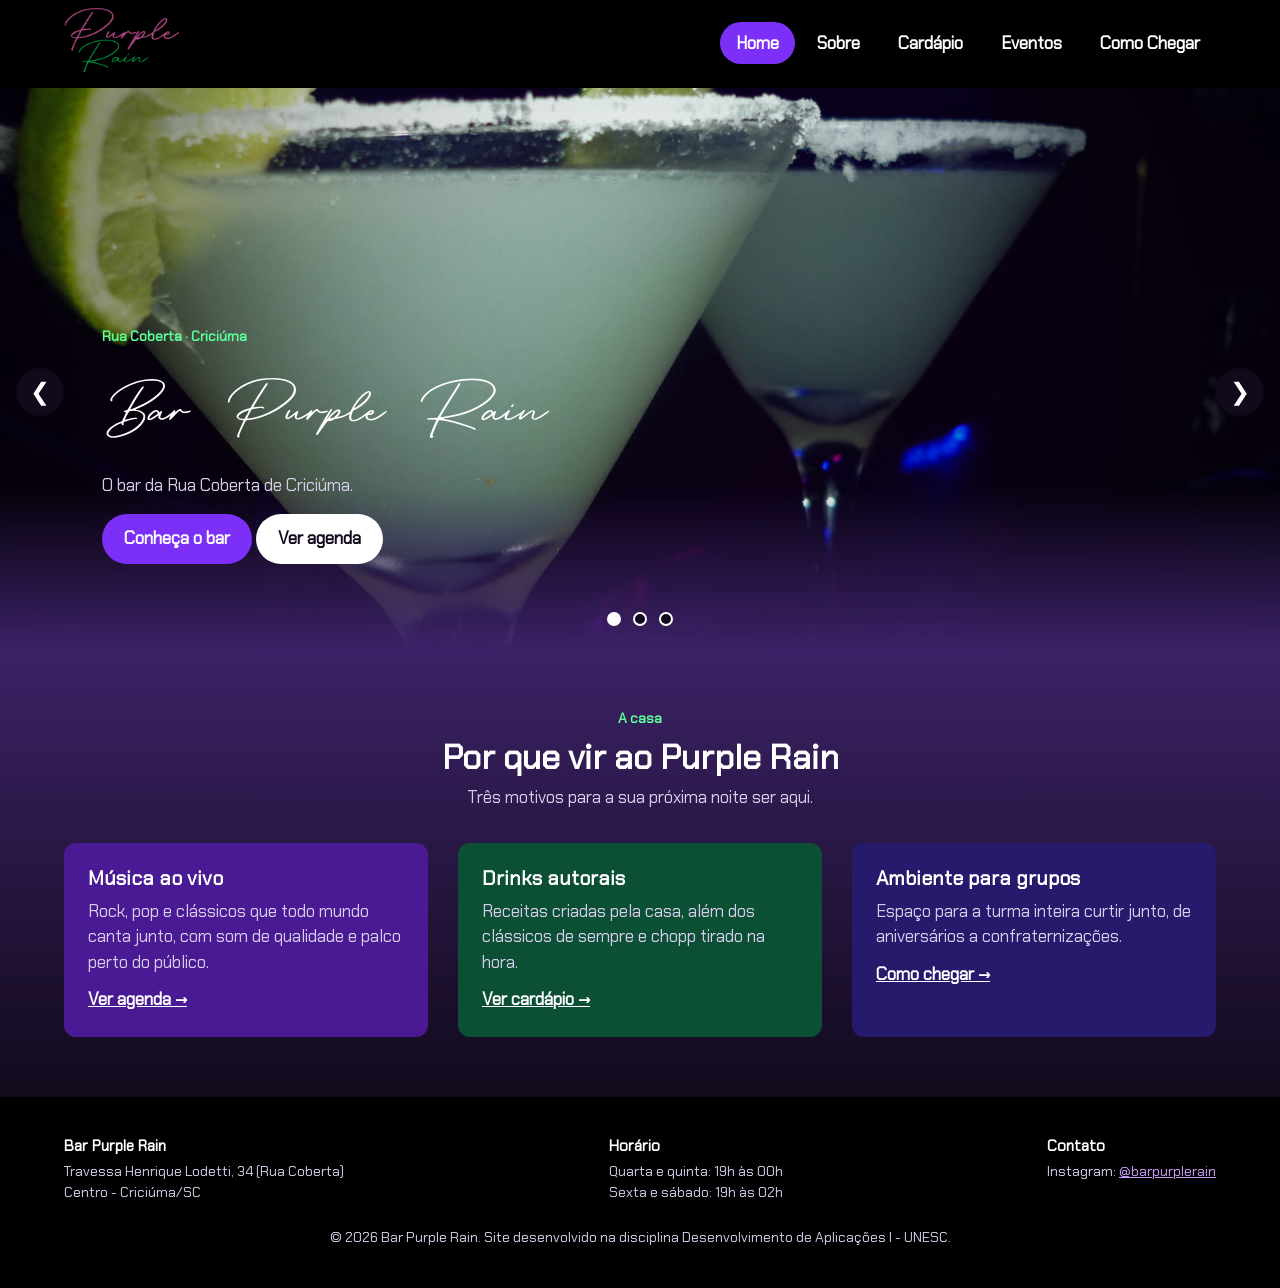
<file: index.html>
<!DOCTYPE html>
<html lang="pt-br">
<head>
    <!-- Metas -->
    <meta charset="UTF-8">
    <meta name="viewport" content="width=device-width, initial-scale=1.0">
    <meta name="description" content="Bar Purple Rain, o bar da Rua Coberta de Criciúma: música ao vivo, drinks autorais, chopp gelado e petiscos para curtir com os amigos.">
    <meta name="keywords" content="Bar Purple Rain, bar, pub, Rua Coberta, Criciúma, música ao vivo, drinks, chopp, petiscos">
    <meta name="author" content="Rafael Bauer Giroleti & Weslley Donmingos">
    <meta name="robots" content="index, follow">

    <title>Home | Bar Purple Rain</title>

    <!-- Favicon -->
    <link rel="icon" href="img/favicon/favicon.ico">
    <link rel="stylesheet" href="css/estilo.css">
</head>
<body>

    <!-- Cabeçalho e Menu -->
    <header class="cabecalho">
        <a href="index.html" class="logo">
            <img src="img/logo.png" alt="Bar Purple Rain">
        </a>
        <nav class="menu">
            <ul>
                <li><a href="index.html" class="atual">Home</a></li>
                <li><a href="sobre.html">Sobre</a></li>
                <li><a href="cardapio.html">Cardápio</a></li>
                <li><a href="eventos.html">Eventos</a></li>
                <li><a href="como-chegar.html">Como Chegar</a></li>
            </ul>
        </nav>
    </header>

    <main>
        <!-- Carrossel -->
        <section class="carrossel" aria-label="Destaques do bar">

            <!-- Slide 1 -->
            <figure class="slide" id="slide1">
                <video src="img/video-bar.mp4" poster="img/foto-drinks.jpg" autoplay muted loop playsinline></video>
                <figcaption class="legenda">
                    <p class="sobretitulo">Rua Coberta · Criciúma</p>
                    <h1>Bar Purple Rain</h1>
                    <p>O bar da Rua Coberta de Criciúma.</p>
                    <a href="sobre.html" class="botao">Conheça o bar</a>
                    <a href="eventos.html" class="botao claro">Ver agenda</a>
                </figcaption>
            </figure>

            <!-- Slide 2 -->
            <figure class="slide" id="slide2">
                <img src="img/foto-parede-neon.jpg" alt="Cliente brindando em frente à parede de neon e assinaturas do bar">
                <figcaption class="legenda">
                    <p class="sobretitulo">Toda semana</p>
                    <h2>Música ao vivo</h2>
                    <p>Bandas e artistas da região no palco toda semana.</p>
                    <a href="eventos.html" class="botao">Ver agenda</a>
                </figcaption>
            </figure>

            <!-- Slide 3 -->
            <figure class="slide" id="slide3">
                <img src="img/foto-drinks.jpg" alt="Dois drinks com limão e borda de sal">
                <figcaption class="legenda">
                    <p class="sobretitulo">Da casa</p>
                    <h2>Drinks e petiscos</h2>
                    <p>Carta de drinks autorais, chopp gelado e porções para dividir.</p>
                    <a href="cardapio.html" class="botao">Ver cardápio</a>
                </figcaption>
            </figure>

            <!-- Setas Carrossel -->
            <button class="seta anterior" id="btnVoltar" aria-label="Slide anterior">&#10094;</button>
            <button class="seta proximo" id="btnAvancar" aria-label="Próximo slide">&#10095;</button>

            <!-- Bolinhas Carrossel -->
            <nav class="indicadores">
                <button class="bolinha ativo" id="bolinha1" aria-label="Ir para o slide 1"></button>
                <button class="bolinha" id="bolinha2" aria-label="Ir para o slide 2"></button>
                <button class="bolinha" id="bolinha3" aria-label="Ir para o slide 3"></button>
            </nav>
        </section>

        <!-- Cartões Home -->
        <section class="secao degrade">
            <p class="sobretitulo centro">A casa</p>
            <h2 class="titulo-secao">Por que vir ao Purple Rain</h2>
            <p class="subtitulo-secao">Três motivos para a sua próxima noite ser aqui.</p>

            <section class="cartoes">
                <article class="cartao roxo">
                    <h3>Música ao vivo</h3>
                    <p>Rock, pop e clássicos que todo mundo canta junto, com som de qualidade e palco perto do público.</p>
                    <a href="eventos.html" class="link-seta">Ver agenda &rarr;</a>
                </article>
                <article class="cartao verde">
                    <h3>Drinks autorais</h3>
                    <p>Receitas criadas pela casa, além dos clássicos de sempre e chopp tirado na hora.</p>
                    <a href="cardapio.html" class="link-seta">Ver cardápio &rarr;</a>
                </article>
                <article class="cartao azul">
                    <h3>Ambiente para grupos</h3>
                    <p>Espaço para a turma inteira curtir junto, de aniversários a confraternizações.</p>
                    <a href="como-chegar.html" class="link-seta">Como chegar &rarr;</a>
                </article>
            </section>
        </section>

    </main>

    <!-- Rodapé -->
    <footer class="rodape">
        <section>
            <h3>Bar Purple Rain</h3>
            <p>Travessa Henrique Lodetti, 34 (Rua Coberta)<br>Centro - Criciúma/SC</p>
        </section>
        <section>
            <h3>Horário</h3>

            <p>Quarta e quinta: 19h às 00h<br>Sexta e sábado: 19h às 02h</p>
        </section>
        <section>
            <h3>Contato</h3>
            <p>Instagram: <a href="https://www.instagram.com/barpurplerain/" target="_blank">@barpurplerain</a></p>
        </section>
        <p class="copy">&copy; 2026 Bar Purple Rain. Site desenvolvido na disciplina Desenvolvimento de Aplicações I - UNESC.</p>
    </footer>

    <!-- JavaScript -->
    <script src="js/carrossel.js"></script>

</body>
</html>
</file>
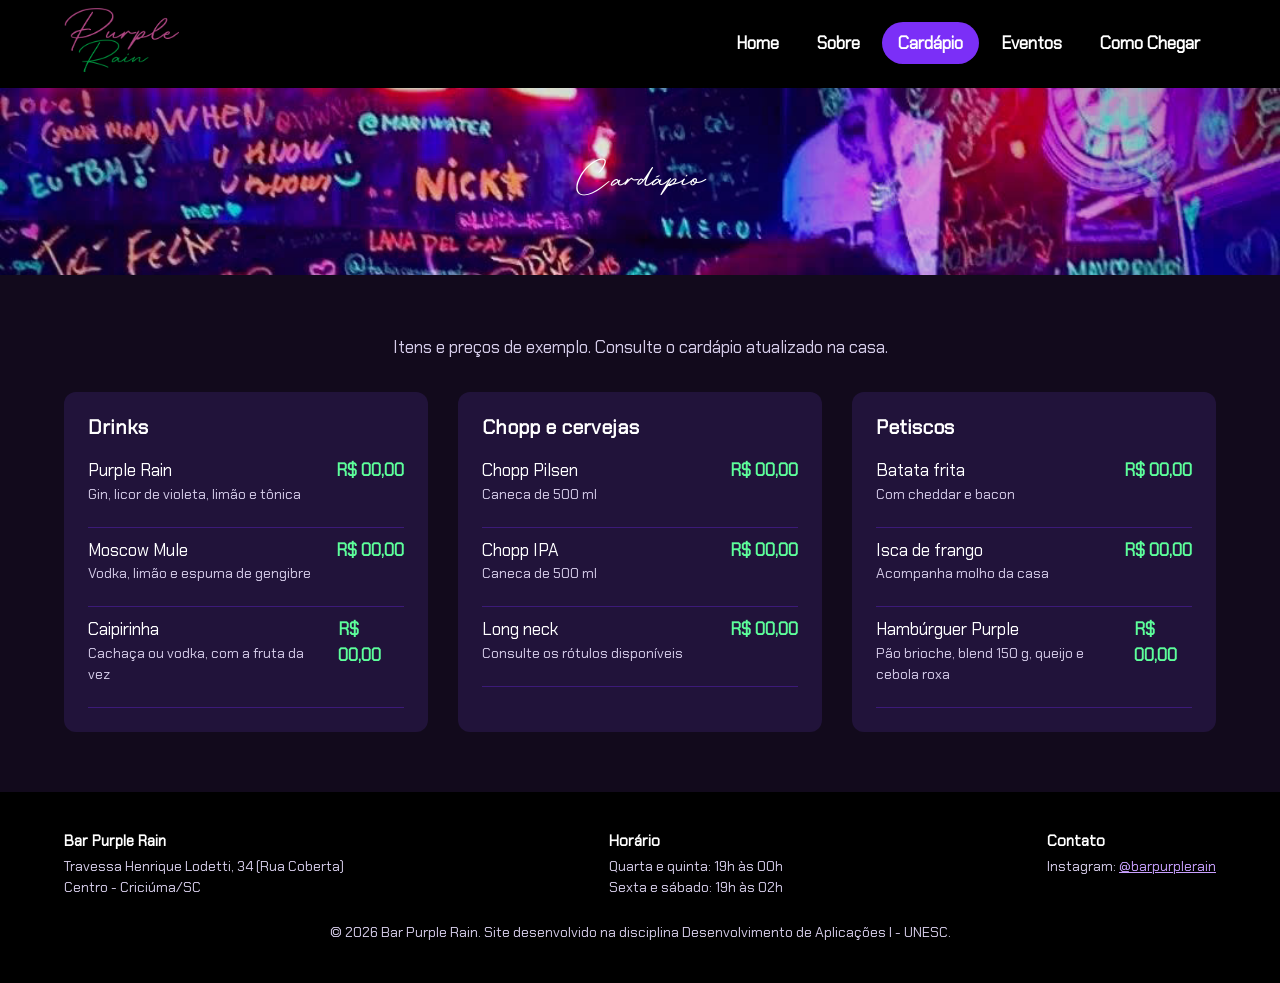
<file: cardapio.html>
<!DOCTYPE html>
<html lang="pt-br">
<head>
    <!-- Metas -->
    <meta charset="UTF-8">
    <meta name="viewport" content="width=device-width, initial-scale=1.0">
    <meta name="description" content="Cardápio do Bar Purple Rain: drinks autorais, chopp, cervejas, petiscos e hambúrgueres.">
    <meta name="keywords" content="Bar Purple Rain, bar, pub, Rua Coberta, Criciúma, música ao vivo, drinks, chopp, petiscos">
    <meta name="author" content="Rafael Bauer Giroleti & Weslley Donmingos">
    <meta name="robots" content="index, follow">

    <title>Cardápio | Bar Purple Rain</title>

    <!-- Favicon -->
    <link rel="icon" href="img/favicon/favicon.ico">
    <link rel="stylesheet" href="css/estilo.css">
</head>
<body>

    <!-- Cabeçalho e Menu -->
    <header class="cabecalho">
        <a href="index.html" class="logo">
            <img src="img/logo.png" alt="Bar Purple Rain">
        </a>
        <nav class="menu">
            <ul>
                <li><a href="index.html">Home</a></li>
                <li><a href="sobre.html">Sobre</a></li>
                <li><a href="cardapio.html" class="atual">Cardápio</a></li>
                <li><a href="eventos.html">Eventos</a></li>
                <li><a href="como-chegar.html">Como Chegar</a></li>
            </ul>
        </nav>
    </header>

    <main>
        <!-- Banner -->
        <section class="banner-pagina">
            <h1>Cardápio</h1>
        </section>

        <!-- Cardápio -->
        <section class="secao">
            <p class="subtitulo-secao">Itens e preços de exemplo. Consulte o cardápio atualizado na casa.</p>

            <section class="cartoes">
                <article class="cartao">
                    <h3>Drinks</h3>
                    <ul class="lista-cardapio">
                        <li class="item-cardapio">
                            <p>Purple Rain <span>Gin, licor de violeta, limão e tônica</span></p>
                            <strong class="preco">R$ 00,00</strong>
                        </li>
                        <li class="item-cardapio">
                            <p>Moscow Mule <span>Vodka, limão e espuma de gengibre</span></p>
                            <strong class="preco">R$ 00,00</strong>
                        </li>
                        <li class="item-cardapio">
                            <p>Caipirinha <span>Cachaça ou vodka, com a fruta da vez</span></p>
                            <strong class="preco">R$ 00,00</strong>
                        </li>
                    </ul>
                </article>

                <article class="cartao">
                    <h3>Chopp e cervejas</h3>
                    <ul class="lista-cardapio">
                        <li class="item-cardapio">
                            <p>Chopp Pilsen <span>Caneca de 500 ml</span></p>
                            <strong class="preco">R$ 00,00</strong>
                        </li>
                        <li class="item-cardapio">
                            <p>Chopp IPA <span>Caneca de 500 ml</span></p>
                            <strong class="preco">R$ 00,00</strong>
                        </li>
                        <li class="item-cardapio">
                            <p>Long neck <span>Consulte os rótulos disponíveis</span></p>
                            <strong class="preco">R$ 00,00</strong>
                        </li>
                    </ul>
                </article>

                <article class="cartao">
                    <h3>Petiscos</h3>
                    <ul class="lista-cardapio">
                        <li class="item-cardapio">
                            <p>Batata frita <span>Com cheddar e bacon</span></p>
                            <strong class="preco">R$ 00,00</strong>
                        </li>
                        <li class="item-cardapio">
                            <p>Isca de frango <span>Acompanha molho da casa</span></p>
                            <strong class="preco">R$ 00,00</strong>
                        </li>
                        <li class="item-cardapio">
                            <p>Hambúrguer Purple <span>Pão brioche, blend 150 g, queijo e cebola roxa</span></p>
                            <strong class="preco">R$ 00,00</strong>
                        </li>
                    </ul>
                </article>
            </section>
        </section>
    </main>

    <!-- Rodapé -->
    <footer class="rodape">
        <section>
            <h3>Bar Purple Rain</h3>
            <p>Travessa Henrique Lodetti, 34 (Rua Coberta)<br>Centro - Criciúma/SC</p>
        </section>
        <section>
            <h3>Horário</h3>

            <p>Quarta e quinta: 19h às 00h<br>Sexta e sábado: 19h às 02h</p>
        </section>
        <section>
            <h3>Contato</h3>
            <p>Instagram: <a href="https://www.instagram.com/barpurplerain/" target="_blank">@barpurplerain</a></p>
        </section>
        <p class="copy">&copy; 2026 Bar Purple Rain. Site desenvolvido na disciplina Desenvolvimento de Aplicações I - UNESC.</p>
    </footer>

</body>
</html>
</file>
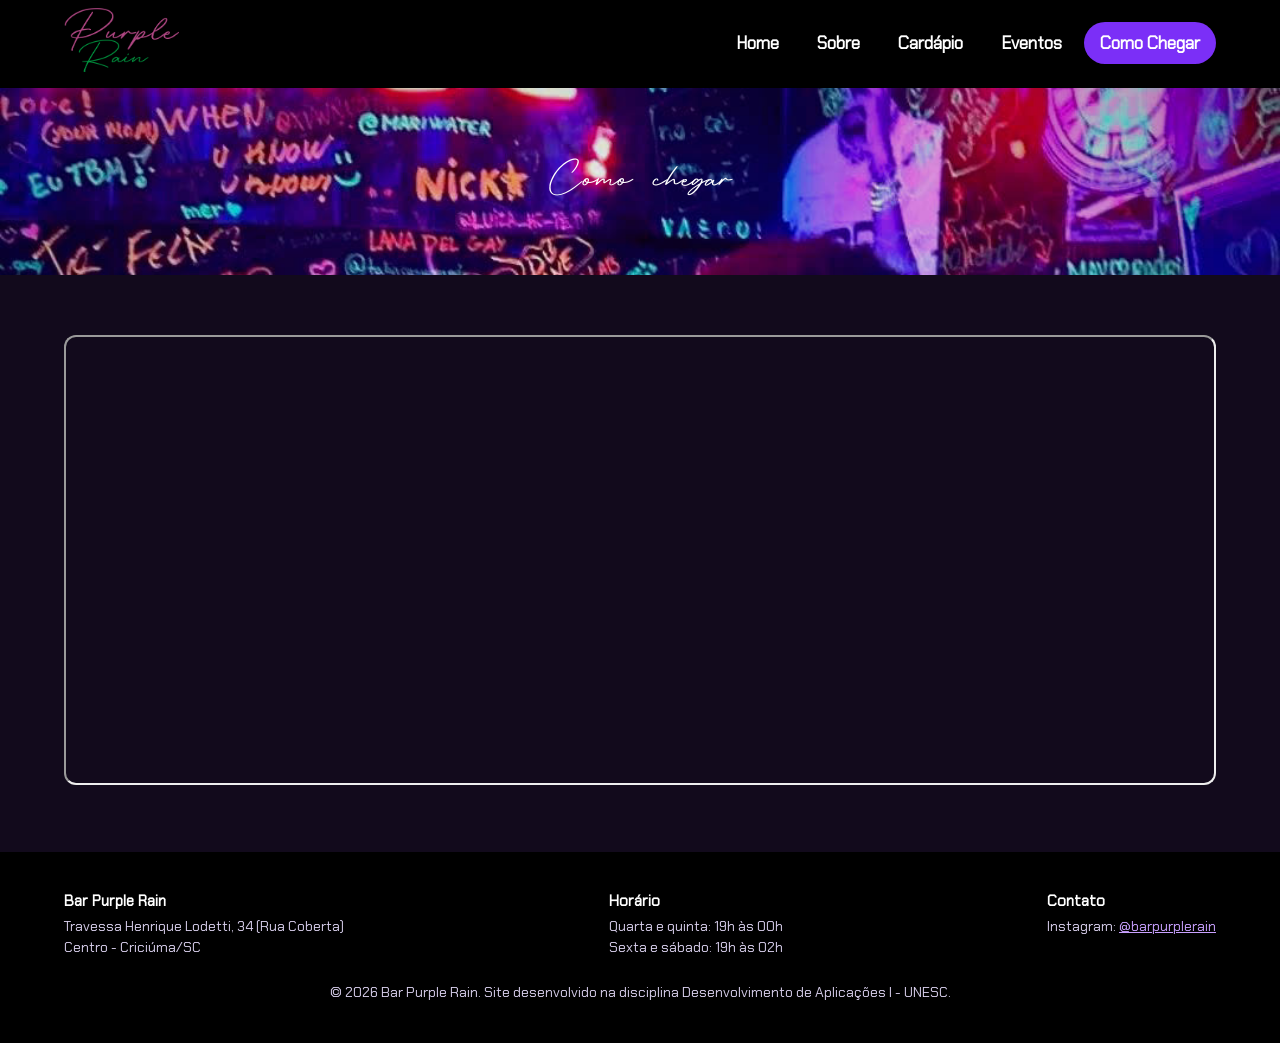
<file: como-chegar.html>
<!DOCTYPE html>
<html lang="pt-br">
<head>
    <!-- Metas -->
    <meta charset="UTF-8">
    <meta name="viewport" content="width=device-width, initial-scale=1.0">
    <meta name="description" content="Como chegar ao Bar Purple Rain: mapa com o endereço na Rua Coberta, Centro de Criciúma.">
    <meta name="keywords" content="Bar Purple Rain, bar, pub, Rua Coberta, Criciúma, música ao vivo, drinks, chopp, petiscos">
    <meta name="author" content="Rafael Bauer Giroleti & Weslley Donmingos">
    <meta name="robots" content="index, follow">

    <title>Como Chegar | Bar Purple Rain</title>

    <!-- Favicon -->
    <link rel="icon" href="img/favicon/favicon.ico">
    <link rel="stylesheet" href="css/estilo.css">
</head>
<body>

    <!-- Cabeçalho e Menu -->
    <header class="cabecalho">
        <a href="index.html" class="logo">
            <img src="img/logo.png" alt="Bar Purple Rain">
        </a>
        <nav class="menu">
            <ul>
                <li><a href="index.html">Home</a></li>
                <li><a href="sobre.html">Sobre</a></li>
                <li><a href="cardapio.html">Cardápio</a></li>
                <li><a href="eventos.html">Eventos</a></li>
                <li><a href="como-chegar.html" class="atual">Como Chegar</a></li>
            </ul>
        </nav>
    </header>

    <main>
        <!-- Banner -->
        <section class="banner-pagina">
            <h1>Como chegar</h1>
        </section>

        <!-- Mapa -->
        <section class="secao">
            <a href="https://www.google.com/maps/search/?api=1&query=Travessa+Henrique+Lodetti+34+Centro+Criciuma+SC" target="_blank" class="mapa">
                <iframe src="https://maps.google.com/maps?q=Travessa+Henrique+Lodetti+34+Centro+Criciuma+SC&z=17&output=embed" title="Mapa com a localização do Bar Purple Rain" loading="lazy"></iframe>
            </a>
        </section>
    </main>

    <!-- Rodapé -->
    <footer class="rodape">
        <section>
            <h3>Bar Purple Rain</h3>
            <p>Travessa Henrique Lodetti, 34 (Rua Coberta)<br>Centro - Criciúma/SC</p>
        </section>
        <section>
            <h3>Horário</h3>

            <p>Quarta e quinta: 19h às 00h<br>Sexta e sábado: 19h às 02h</p>
        </section>
        <section>
            <h3>Contato</h3>
            <p>Instagram: <a href="https://www.instagram.com/barpurplerain/" target="_blank">@barpurplerain</a></p>
        </section>
        <p class="copy">&copy; 2026 Bar Purple Rain. Site desenvolvido na disciplina Desenvolvimento de Aplicações I - UNESC.</p>
    </footer>

</body>
</html>
</file>
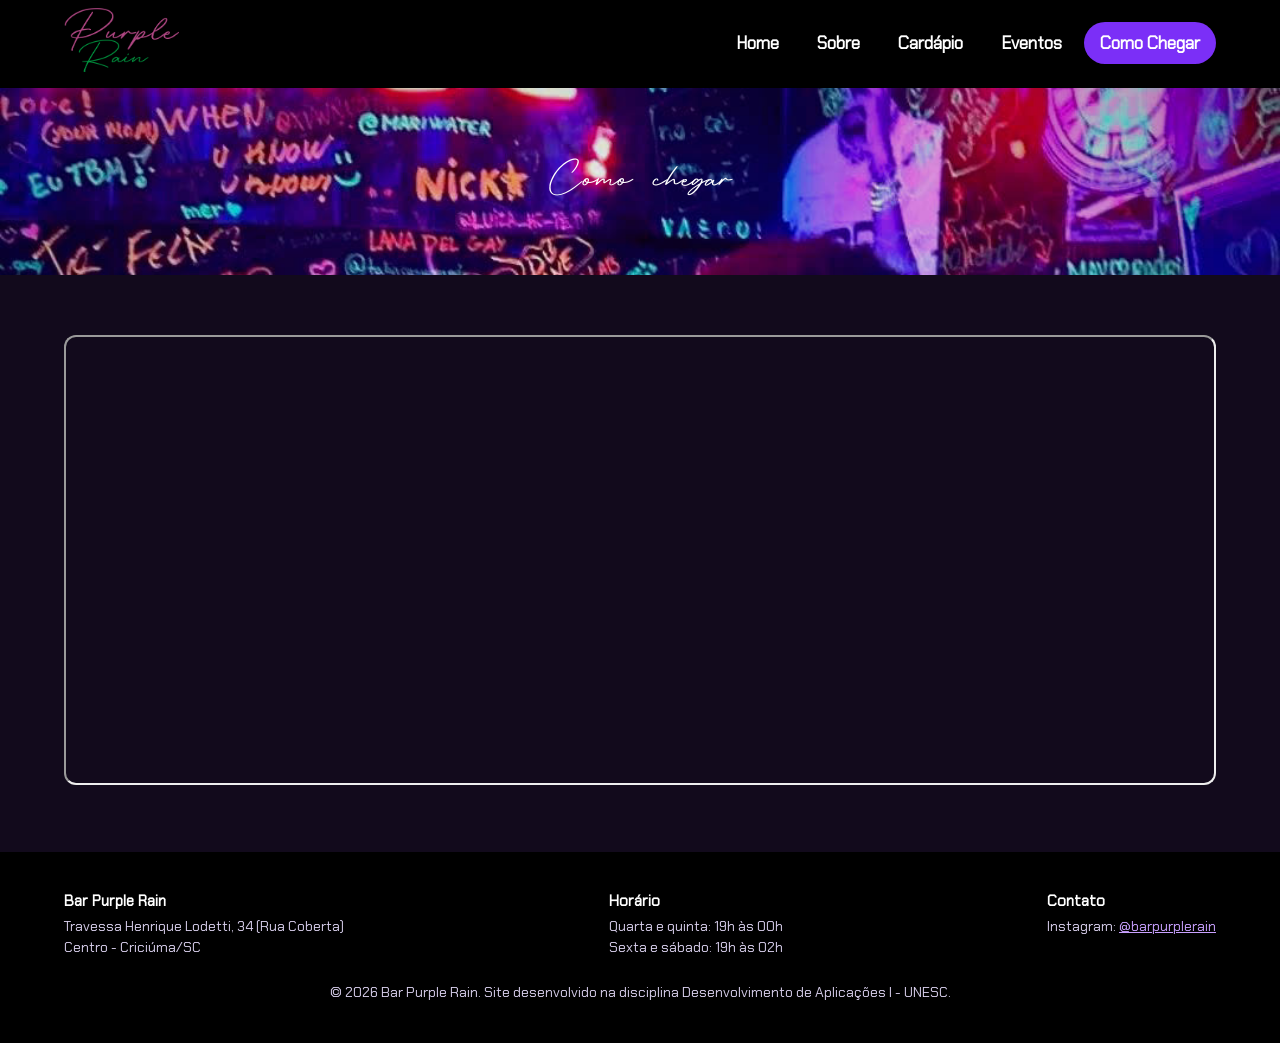
<file: contato.html>
<!DOCTYPE html>
<html lang="pt-br">
<head>
    <!-- Metas -->
    <meta charset="UTF-8">
    <meta name="viewport" content="width=device-width, initial-scale=1.0">
    <meta name="description" content="Como chegar ao Bar Purple Rain: mapa com o endereço na Rua Coberta, Centro de Criciúma.">
    <meta name="keywords" content="Bar Purple Rain, bar, pub, Rua Coberta, Criciúma, música ao vivo, drinks, chopp, petiscos">
    <meta name="author" content="Rafael Bauer Giroleti & Weslley Donmingos">
    <meta name="robots" content="index, follow">

    <title>Como Chegar | Bar Purple Rain</title>

    <!-- Favicon -->
    <link rel="icon" href="img/favicon/favicon.ico">
    <link rel="stylesheet" href="css/estilo.css">
</head>
<body>

    <!-- Cabeçalho e Menu -->
    <header class="cabecalho">
        <a href="index.html" class="logo">
            <img src="img/logo.png" alt="Bar Purple Rain">
        </a>
        <nav class="menu">
            <ul>
                <li><a href="index.html">Home</a></li>
                <li><a href="sobre.html">Sobre</a></li>
                <li><a href="cardapio.html">Cardápio</a></li>
                <li><a href="eventos.html">Eventos</a></li>
                <li><a href="contato.html" class="atual">Como Chegar</a></li>
            </ul>
        </nav>
    </header>

    <main>
        <!-- Banner -->
        <section class="banner-pagina">
            <h1>Como chegar</h1>
        </section>

        <!-- Mapa -->
        <section class="secao">
            <a href="https://www.google.com/maps/search/?api=1&query=Travessa+Henrique+Lodetti+34+Centro+Criciuma+SC" target="_blank" class="mapa">
                <iframe src="https://maps.google.com/maps?q=Travessa+Henrique+Lodetti+34+Centro+Criciuma+SC&z=17&output=embed" title="Mapa com a localização do Bar Purple Rain" loading="lazy"></iframe>
            </a>
        </section>
    </main>

    <!-- Rodapé -->
    <footer class="rodape">
        <section>
            <h3>Bar Purple Rain</h3>
            <p>Travessa Henrique Lodetti, 34 (Rua Coberta)<br>Centro - Criciúma/SC</p>
        </section>
        <section>
            <h3>Horário</h3>

            <p>Quarta e quinta: 19h às 00h<br>Sexta e sábado: 19h às 02h</p>
        </section>
        <section>
            <h3>Contato</h3>
            <p>Instagram: <a href="https://www.instagram.com/barpurplerain/" target="_blank">@barpurplerain</a></p>
        </section>
        <p class="copy">&copy; 2026 Bar Purple Rain. Site desenvolvido na disciplina Desenvolvimento de Aplicações I - UNESC.</p>
    </footer>

</body>
</html>
</file>
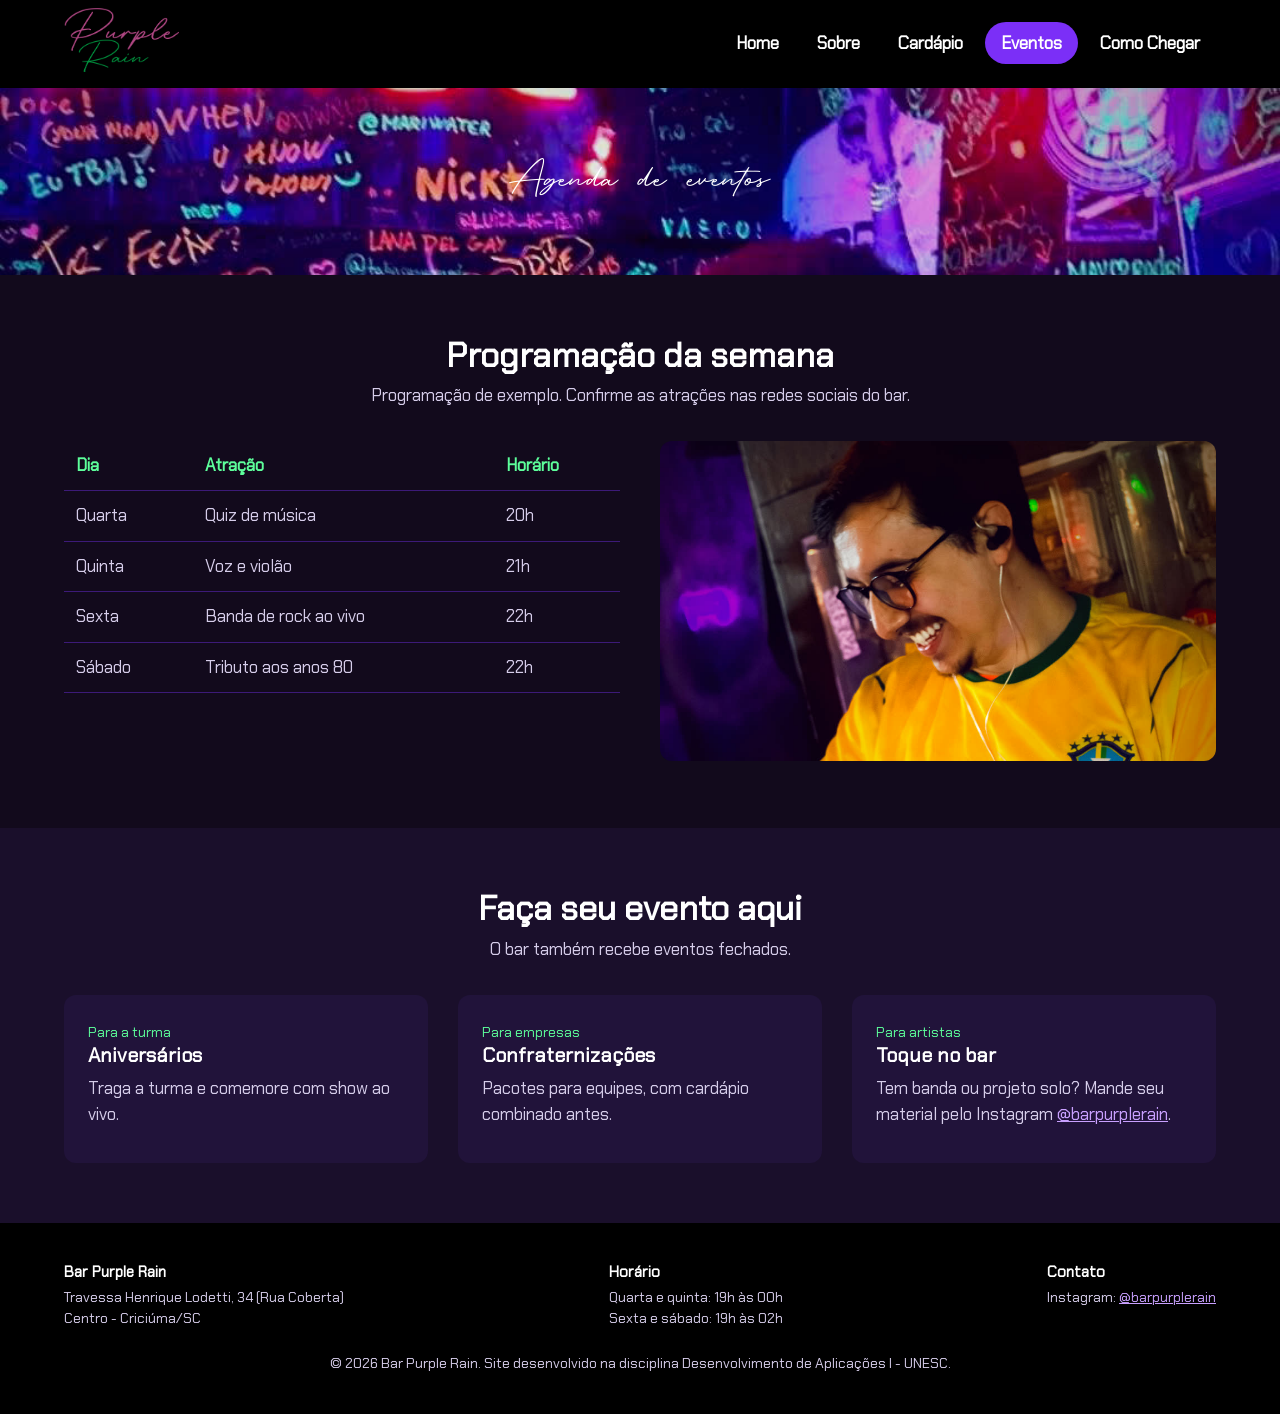
<file: eventos.html>
<!DOCTYPE html>
<html lang="pt-br">
<head>
    <!-- Metas -->
    <meta charset="UTF-8">
    <meta name="viewport" content="width=device-width, initial-scale=1.0">
    <meta name="description" content="Agenda de shows e eventos do Bar Purple Rain, em Criciúma.">
    <meta name="keywords" content="Bar Purple Rain, bar, pub, Rua Coberta, Criciúma, música ao vivo, drinks, chopp, petiscos">
    <meta name="author" content="Rafael Bauer Giroleti & Weslley Donmingos">
    <meta name="robots" content="index, follow">

    <title>Eventos | Bar Purple Rain</title>

    <!-- Favicon -->
    <link rel="icon" href="img/favicon/favicon.ico">
    <link rel="stylesheet" href="css/estilo.css">
</head>
<body>

    <!-- Cabeçalho e Menu -->
    <header class="cabecalho">
        <a href="index.html" class="logo">
            <img src="img/logo.png" alt="Bar Purple Rain">
        </a>
        <nav class="menu">
            <ul>
                <li><a href="index.html">Home</a></li>
                <li><a href="sobre.html">Sobre</a></li>
                <li><a href="cardapio.html">Cardápio</a></li>
                <li><a href="eventos.html" class="atual">Eventos</a></li>
                <li><a href="como-chegar.html">Como Chegar</a></li>
            </ul>
        </nav>
    </header>

    <main>
        <!-- Banner -->
        <section class="banner-pagina">
            <h1>Agenda de eventos</h1>
        </section>

        <!-- Agenda -->
        <section class="secao">
            <h2 class="titulo-secao">Programação da semana</h2>
            <p class="subtitulo-secao">Programação de exemplo. Confirme as atrações nas redes sociais do bar.</p>

            <section class="duas-colunas">
                <article class="coluna">
                    <table class="tabela-eventos">
                        <thead>
                            <tr>
                                <th>Dia</th>
                                <th>Atração</th>
                                <th>Horário</th>
                            </tr>
                        </thead>
                        <tbody>
                            <tr>
                                <td>Quarta</td>
                                <td>Quiz de música</td>
                                <td>20h</td>
                            </tr>
                            <tr>
                                <td>Quinta</td>
                                <td>Voz e violão</td>
                                <td>21h</td>
                            </tr>
                            <tr>
                                <td>Sexta</td>
                                <td>Banda de rock ao vivo</td>
                                <td>22h</td>
                            </tr>
                            <tr>
                                <td>Sábado</td>
                                <td>Tributo aos anos 80</td>
                                <td>22h</td>
                            </tr>
                        </tbody>
                    </table>
                </article>
                <figure class="coluna foto-coluna">
                    <img src="img/foto-dj-tocando.jpg" alt="DJ tocando no Bar Purple Rain">
                </figure>
            </section>
        </section>

        <!-- Faça seu evento -->
        <section class="secao escura">
            <h2 class="titulo-secao">Faça seu evento aqui</h2>
            <p class="subtitulo-secao">O bar também recebe eventos fechados.</p>
            <section class="cartoes">
                <article class="cartao">
                    <span class="destaque">Para a turma</span>
                    <h3>Aniversários</h3>
                    <p>Traga a turma e comemore com show ao vivo.</p>
                </article>
                <article class="cartao">
                    <span class="destaque">Para empresas</span>
                    <h3>Confraternizações</h3>
                    <p>Pacotes para equipes, com cardápio combinado antes.</p>
                </article>
                <article class="cartao">
                    <span class="destaque">Para artistas</span>
                    <h3>Toque no bar</h3>
                    <p>Tem banda ou projeto solo? Mande seu material pelo Instagram <a href="https://www.instagram.com/barpurplerain/" target="_blank">@barpurplerain</a>.</p>
                </article>
            </section>
        </section>
    </main>

    <!-- Rodapé -->
    <footer class="rodape">
        <section>
            <h3>Bar Purple Rain</h3>
            <p>Travessa Henrique Lodetti, 34 (Rua Coberta)<br>Centro - Criciúma/SC</p>
        </section>
        <section>
            <h3>Horário</h3>

            <p>Quarta e quinta: 19h às 00h<br>Sexta e sábado: 19h às 02h</p>
        </section>
        <section>
            <h3>Contato</h3>
            <p>Instagram: <a href="https://www.instagram.com/barpurplerain/" target="_blank">@barpurplerain</a></p>
        </section>
        <p class="copy">&copy; 2026 Bar Purple Rain. Site desenvolvido na disciplina Desenvolvimento de Aplicações I - UNESC.</p>
    </footer>

</body>
</html>
</file>
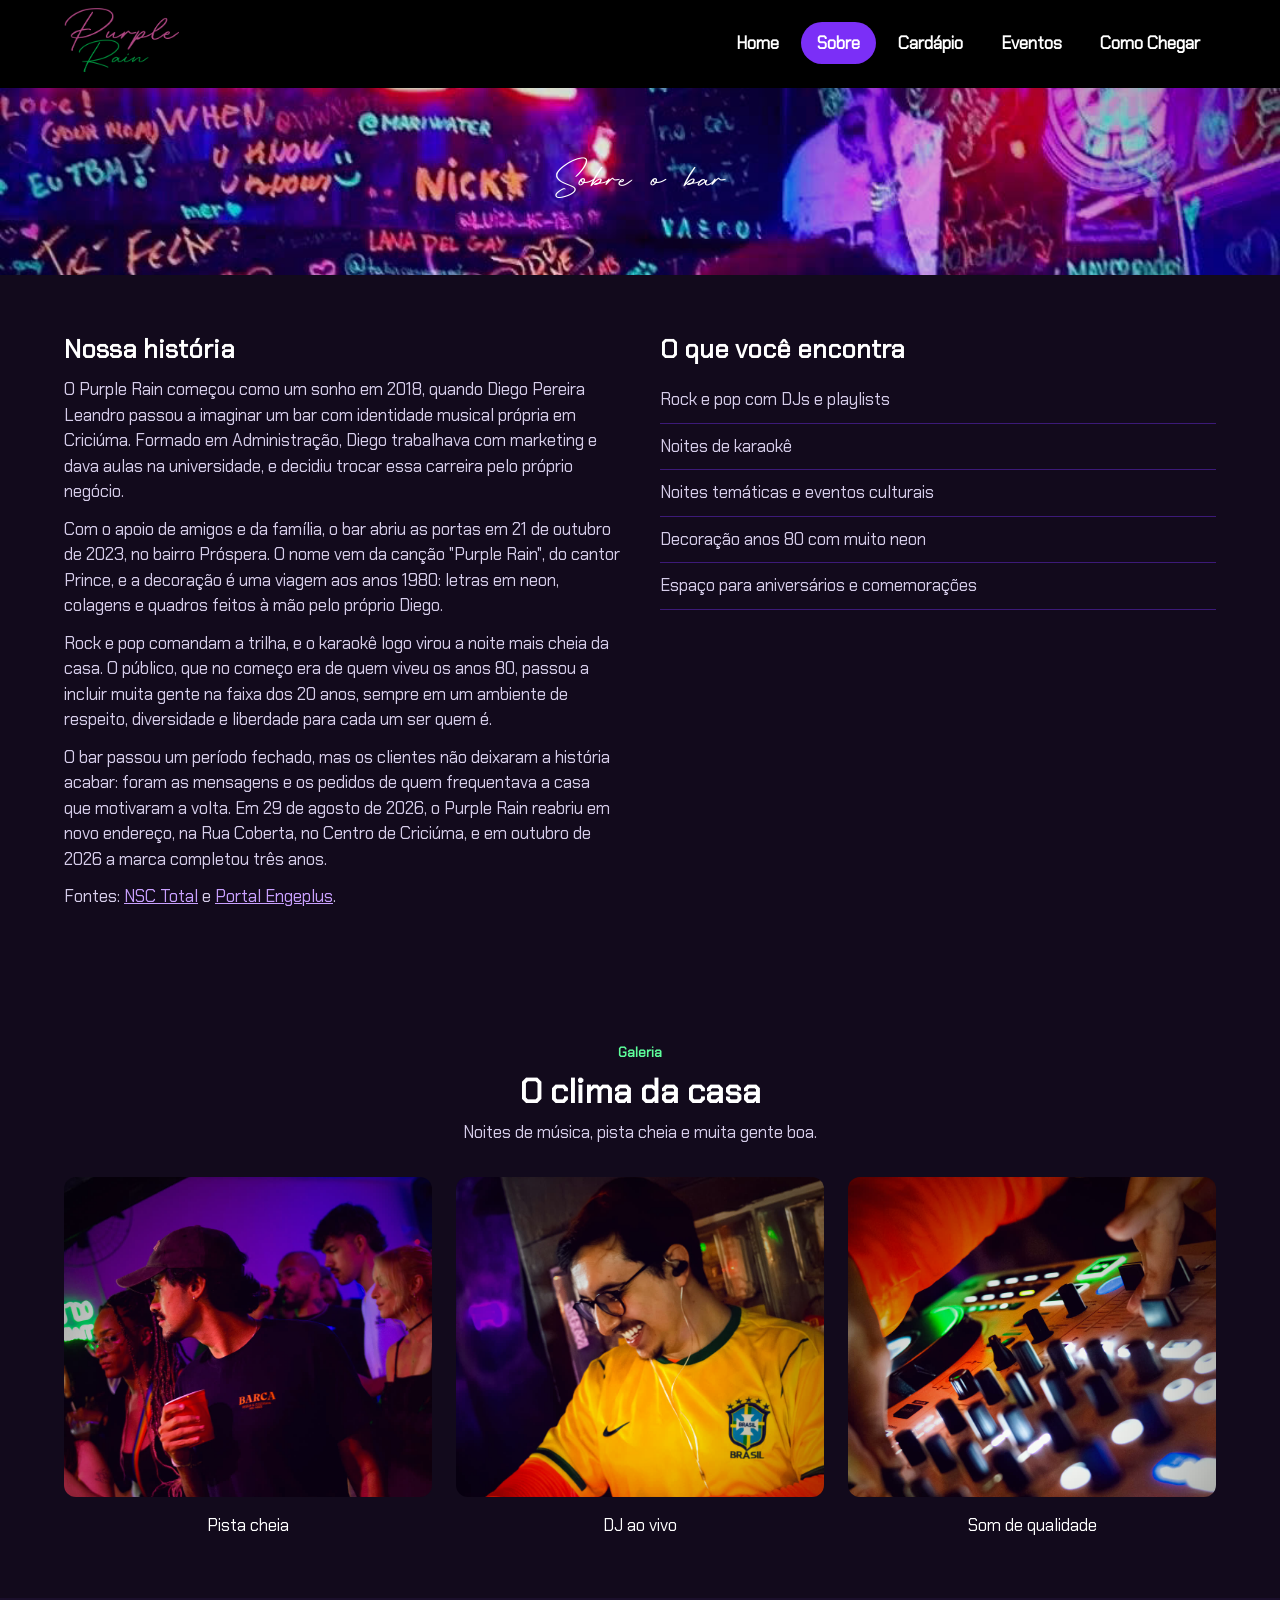
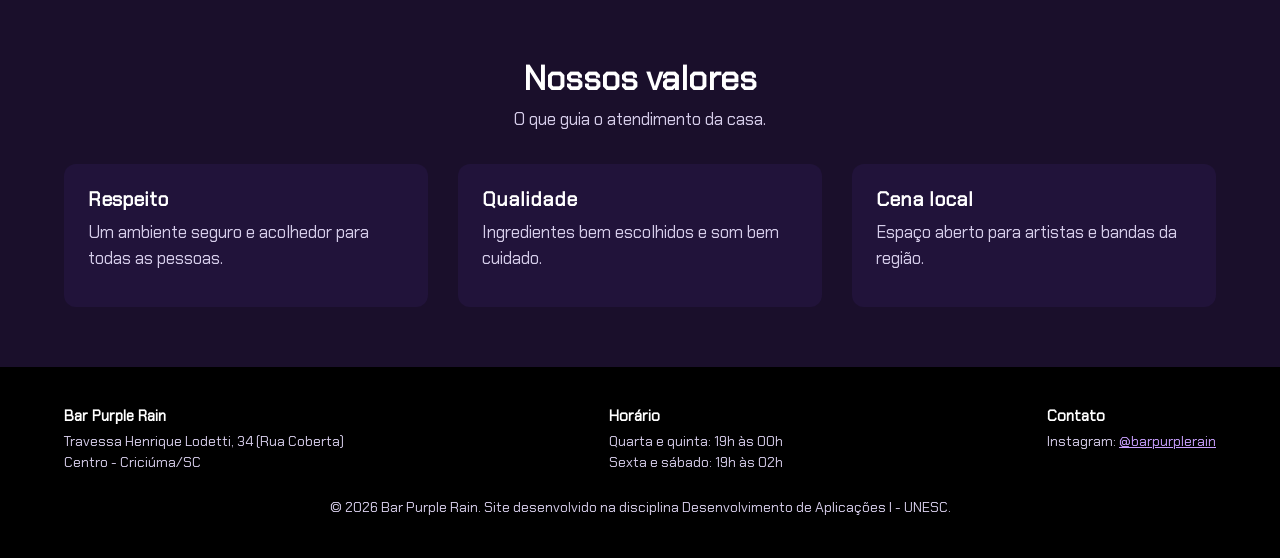
<file: sobre.html>
<!DOCTYPE html>
<html lang="pt-br">
<head>
    <!-- Metas -->
    <meta charset="UTF-8">
    <meta name="viewport" content="width=device-width, initial-scale=1.0">
    <meta name="description" content="Conheça a história, o ambiente e a proposta do Bar Purple Rain, em Criciúma.">
    <meta name="keywords" content="Bar Purple Rain, bar, pub, Rua Coberta, Criciúma, música ao vivo, drinks, chopp, petiscos">
    <meta name="author" content="Rafael Bauer Giroleti & Weslley Donmingos">
    <meta name="robots" content="index, follow">

    <title>Sobre | Bar Purple Rain</title>

    <!-- Favicon -->
    <link rel="icon" href="img/favicon/favicon.ico">
    <link rel="stylesheet" href="css/estilo.css">
</head>
<body>

    <!-- Cabeçalho e Menu -->
    <header class="cabecalho">
        <a href="index.html" class="logo">
            <img src="img/logo.png" alt="Bar Purple Rain">
        </a>
        <nav class="menu">
            <ul>
                <li><a href="index.html">Home</a></li>
                <li><a href="sobre.html" class="atual">Sobre</a></li>
                <li><a href="cardapio.html">Cardápio</a></li>
                <li><a href="eventos.html">Eventos</a></li>
                <li><a href="como-chegar.html">Como Chegar</a></li>
            </ul>
        </nav>
    </header>

    <main>
        <!-- Banner -->
        <section class="banner-pagina">
            <h1>Sobre o bar</h1>
        </section>

        <!-- História -->
        <section class="secao duas-colunas">
            <article class="coluna">
                <h2>Nossa história</h2>
                <p>O Purple Rain começou como um sonho em 2018, quando Diego Pereira Leandro passou a imaginar um bar com identidade musical própria em Criciúma. Formado em Administração, Diego trabalhava com marketing e dava aulas na universidade, e decidiu trocar essa carreira pelo próprio negócio.</p>
                <p>Com o apoio de amigos e da família, o bar abriu as portas em 21 de outubro de 2023, no bairro Próspera. O nome vem da canção "Purple Rain", do cantor Prince, e a decoração é uma viagem aos anos 1980: letras em neon, colagens e quadros feitos à mão pelo próprio Diego.</p>
                <p>Rock e pop comandam a trilha, e o karaokê logo virou a noite mais cheia da casa. O público, que no começo era de quem viveu os anos 80, passou a incluir muita gente na faixa dos 20 anos, sempre em um ambiente de respeito, diversidade e liberdade para cada um ser quem é.</p>
                <p>O bar passou um período fechado, mas os clientes não deixaram a história acabar: foram as mensagens e os pedidos de quem frequentava a casa que motivaram a volta. Em 29 de agosto de 2026, o Purple Rain reabriu em novo endereço, na Rua Coberta, no Centro de Criciúma, e em outubro de 2026 a marca completou três anos.</p>
                <p>Fontes: <a href="https://www.nsctotal.com.br/especiais-publicitarios/bar-transforma-sonho-antigo-em-ponto-de-encontro-para-amantes-da-musica-em-criciuma" target="_blank">NSC Total</a> e <a href="https://engeplus.com.br/noticia/purple-rain-a-realizacao-de-um-sonho-que-virou-oportunidade-profissional-em-cric-208757" target="_blank">Portal Engeplus</a>.</p>
            </article>
            <aside class="coluna">
                <h2>O que você encontra</h2>
                <ul class="lista-simples">
                    <li>Rock e pop com DJs e playlists</li>
                    <li>Noites de karaokê</li>
                    <li>Noites temáticas e eventos culturais</li>
                    <li>Decoração anos 80 com muito neon</li>
                    <li>Espaço para aniversários e comemorações</li>
                </ul>
            </aside>
        </section>

        <section class="secao">
            <!-- Galeria -->
            <p class="sobretitulo centro">Galeria</p>
            <h2 class="titulo-secao">O clima da casa</h2>
            <p class="subtitulo-secao">Noites de música, pista cheia e muita gente boa.</p>

            <section class="galeria">
                <figure>
                    <img src="img/foto-publico-pista.jpg" alt="Público curtindo a noite na pista do bar, com luz roxa">
                    <figcaption>Pista cheia</figcaption>
                </figure>
                <figure>
                    <img src="img/foto-dj-tocando.jpg" alt="DJ sorrindo enquanto toca na controladora">
                    <figcaption>DJ ao vivo</figcaption>
                </figure>
                <figure>
                    <img src="img/foto-dj-mesa.jpg" alt="Mãos do DJ ajustando os botões da controladora iluminada">
                    <figcaption>Som de qualidade</figcaption>
                </figure>
            </section>
        </section>

        <!-- Valores -->
        <section class="secao escura">
            <h2 class="titulo-secao">Nossos valores</h2>
            <p class="subtitulo-secao">O que guia o atendimento da casa.</p>
            <section class="cartoes">
                <article class="cartao">
                    <h3>Respeito</h3>
                    <p>Um ambiente seguro e acolhedor para todas as pessoas.</p>
                </article>
                <article class="cartao">
                    <h3>Qualidade</h3>
                    <p>Ingredientes bem escolhidos e som bem cuidado.</p>
                </article>
                <article class="cartao">
                    <h3>Cena local</h3>
                    <p>Espaço aberto para artistas e bandas da região.</p>
                </article>
            </section>
        </section>
    </main>

    <!-- Rodapé -->
    <footer class="rodape">
        <section>
            <h3>Bar Purple Rain</h3>
            <p>Travessa Henrique Lodetti, 34 (Rua Coberta)<br>Centro - Criciúma/SC</p>
        </section>
        <section>
            <h3>Horário</h3>

            <p>Quarta e quinta: 19h às 00h<br>Sexta e sábado: 19h às 02h</p>
        </section>
        <section>
            <h3>Contato</h3>
            <p>Instagram: <a href="https://www.instagram.com/barpurplerain/" target="_blank">@barpurplerain</a></p>
        </section>
        <p class="copy">&copy; 2026 Bar Purple Rain. Site desenvolvido na disciplina Desenvolvimento de Aplicações I - UNESC.</p>
    </footer>

</body>
</html>
</file>
<file: css/estilo.css>
@charset "utf-8";


/* Fontes */
@font-face {
    font-family: "Chakra Petch";
    src: url("../fontes/ChakraPetch-Regular.ttf");
}

@font-face {
    font-family: "Retro Signature";
    src: url("../fontes/RetroSignature.otf");
}


/* Base */
* {
    margin: 0;
    padding: 0;
    box-sizing: border-box;
}

body {
    font-family: "Chakra Petch", Arial, sans-serif;
    font-size: 17px;
    line-height: 1.5;
    color: #d6cdea;
    background-color: #120a1c;
}

img {
    max-width: 100%;
}

a {
    color: #c9a0ff;
}

h1, h2, h3 {
    color: #ffffff;
    line-height: 1.2;
}


/* Sobretítulo */
.sobretitulo {
    font-size: 14px;
    font-weight: bold;
    color: #5dff9b;
    margin-bottom: 8px;
}

.centro {
    text-align: center;
}


/* Cabeçalho */
.cabecalho {
    background-color: #000000;
    display: flex;
    justify-content: space-between;
    align-items: center;
    padding: 8px 5%;
}

.logo img {
    height: 64px;
}


/* Menu */
.menu ul {
    display: flex;
    gap: 6px;
    list-style: none;
}

.menu a {
    padding: 10px 16px;
    color: #ffffff;
    font-weight: bold;
    text-decoration: none;
    border-radius: 30px;
}

.menu a:hover,
.menu a.atual {
    background-color: #7b2ff7;
}


/* Carrossel PC */
.carrossel {
    position: relative;
    height: 560px;
    background-color: #1a0f2b;
}


/* Slides */
.slide {
    display: none;
    height: 100%;
}

#slide1 {
    display: block;
}

.slide img,
.slide video {
    width: 100%;
    height: 100%;
    object-fit: cover;
}

/* Foto Parede Neon */
#slide2 img {
    object-position: center 30%;
}

/* Foto Drinks */
#slide3 img {
    object-position: top;
}


/* Degradê Carrossel */
.carrossel::after {
    content: "";
    position: absolute;
    left: 0;
    bottom: 0;
    width: 100%;
    height: 160px;
    background-image: linear-gradient(transparent, #3b2266);
    pointer-events: none;
}


/* Texto Carrossel */
.legenda {
    z-index: 1;
    position: absolute;
    left: 8%;
    bottom: 15%;
    max-width: 560px;
}

.legenda h1,
.legenda h2 {
    font-family: "Retro Signature", cursive;
    font-weight: normal;
    font-size: 85px;
    margin-bottom: 8px;
}

.legenda p {
    margin-bottom: 16px;
}


/* Setas Carrossel */
.seta {
    z-index: 1;
    position: absolute;
    top: 50%;
    width: 48px;
    height: 48px;
    border: none;
    border-radius: 50%;
    background-color: #120a1c;
    color: #ffffff;
    font-size: 24px;
    cursor: pointer;
}

.seta:hover {
    background-color: #7b2ff7;
}

.anterior {
    left: 16px;
}

.proximo {
    right: 16px;
}


/* Bolinhas Carrossel */
.indicadores {
    z-index: 1;
    position: absolute;
    bottom: 16px;
    width: 100%;
    text-align: center;
}

.bolinha {
    width: 14px;
    height: 14px;
    margin: 0 4px;
    border: 2px solid #ffffff;
    border-radius: 50%;
    background-color: #120a1c;
    cursor: pointer;
}

.bolinha.ativo {
    background-color: #ffffff;
}


/* Seções */
.secao {
    padding: 60px 5%;
}

.escura {
    background-color: #1a0f2b;
}


/* Degradê Home */
.degrade {
    background-image: linear-gradient(#3b2266, #120a1c);
}

.titulo-secao {
    font-size: 34px;
    text-align: center;
    margin-bottom: 8px;
}

.subtitulo-secao {
    text-align: center;
    margin-bottom: 32px;
}


/* Cartões */
.cartoes {
    display: flex;
    flex-wrap: wrap;
    gap: 30px;
}

.cartao {
    flex: 1;
    min-width: 260px;
    padding: 24px;
    background-color: #21133a;
    border-radius: 12px;
}

.cartao h3 {
    margin-bottom: 8px;
}

.cartao p {
    margin-bottom: 12px;
}


/* Cores Cartões Home */
.roxo {
    background-color: #4a1a94;
}

.verde {
    background-color: #0b4f35;
}

.azul {
    background-color: #251a6b;
}

.destaque {
    font-size: 14px;
    color: #5dff9b;
}


/* Botões */
.botao {
    display: inline-block;
    padding: 12px 22px;
    background-color: #7b2ff7;
    color: #ffffff;
    text-decoration: none;
    font-weight: bold;
    border-radius: 30px;
}

.botao:hover {
    background-color: #5a1fd0;
}

.claro {
    background-color: #ffffff;
    color: #120a1c;
}

.claro:hover {
    background-color: #d6cdea;
}


/* Links Cartões */
.link-seta {
    color: #ffffff;
    font-weight: bold;
}


/* Banner Páginas */
.banner-pagina {
    background-image: url("../img/foto-parede-neon.jpg");
    background-size: cover;
    background-position: center 30%;
    padding: 60px 5%;
    text-align: center;
}

.banner-pagina h1 {
    font-family: "Retro Signature", cursive;
    font-weight: normal;
    font-size: 56px;
}


/* Duas Colunas */
.duas-colunas {
    display: flex;
    gap: 40px;
}

.coluna {
    flex: 1;
}

.duas-colunas h2 {
    margin-bottom: 12px;
}

.duas-colunas p {
    margin-bottom: 12px;
}

.lista-simples {
    list-style: none;
}

.lista-simples li {
    padding: 10px 0;
    border-bottom: 1px solid #3c1a78;
}


/* Galeria Sobre */
.galeria {
    display: flex;
    flex-wrap: wrap;
    gap: 24px;
}

.galeria figure {
    flex: 1;
    min-width: 240px;
}

.galeria img {
    width: 100%;
    height: 320px;
    object-fit: cover;
    object-position: center 25%;
    border-radius: 12px;
}

.galeria figcaption {
    margin-top: 8px;
    text-align: center;
    color: #ffffff;
}


/* Foto Eventos */
.foto-coluna img {
    width: 100%;
    height: 320px;
    object-fit: cover;
    object-position: center 25%;
    border-radius: 12px;
}


/* Cardápio */
.lista-cardapio {
    list-style: none;
}

.item-cardapio {
    display: flex;
    justify-content: space-between;
    gap: 16px;
    padding: 10px 0;
    border-bottom: 1px solid #3c1a78;
    color: #ffffff;
}

.item-cardapio span {
    display: block;
    font-size: 14px;
    color: #d6cdea;
}

.preco {
    color: #5dff9b;
}


/* Tabela Eventos */
.tabela-eventos {
    width: 100%;
    border-collapse: collapse;
}

.tabela-eventos th,
.tabela-eventos td {
    padding: 12px;
    text-align: left;
    border-bottom: 1px solid #3c1a78;
}

.tabela-eventos th {
    color: #5dff9b;
}


/* Mapa */
.mapa {
    display: block;
}

.mapa iframe {
    width: 100%;
    height: 450px;
    border-radius: 12px;
    pointer-events: none;
}


/* Rodapé */
.rodape {
    display: flex;
    justify-content: space-between;
    flex-wrap: wrap;
    gap: 24px;
    padding: 40px 5%;
    font-size: 14px;
    background-color: #000000;
}

.rodape h3 {
    font-size: 15px;
    margin-bottom: 6px;
}

.copy {
    width: 100%;
    text-align: center;
}


@media screen and (max-width: 900px) {
    /* Carrossel Tablet */
    .carrossel {
        height: 460px;
    }

    .legenda {
        left: 80px;
        right: 80px;
    }

    .legenda h1,
    .legenda h2 {
        font-size: 44px;
    }
}

@media screen and (max-width: 600px) {
    /* Menu Celular */
    .cabecalho {
        flex-direction: column;
        gap: 8px;
    }

    .menu ul {
        flex-wrap: wrap;
        justify-content: center;
    }

    .menu a {
        padding: 6px 10px;
        font-size: 14px;
    }

    /* Carrossel Celular */
    .carrossel {
        height: 440px;
    }

    .legenda {
        left: 5%;
        right: 5%;
        text-align: center;
    }

    .legenda h1,
    .legenda h2 {
        font-size: 36px;
    }

    .seta {
        display: none;
    }

    /* Páginas Celular */
    .secao {
        padding: 40px 5%;
    }

    .titulo-secao {
        font-size: 26px;
    }

    .duas-colunas {
        flex-direction: column;
    }

    .banner-pagina h1 {
        font-size: 40px;
    }

    .rodape {
        flex-direction: column;
        text-align: center;
    }
}
</file>
